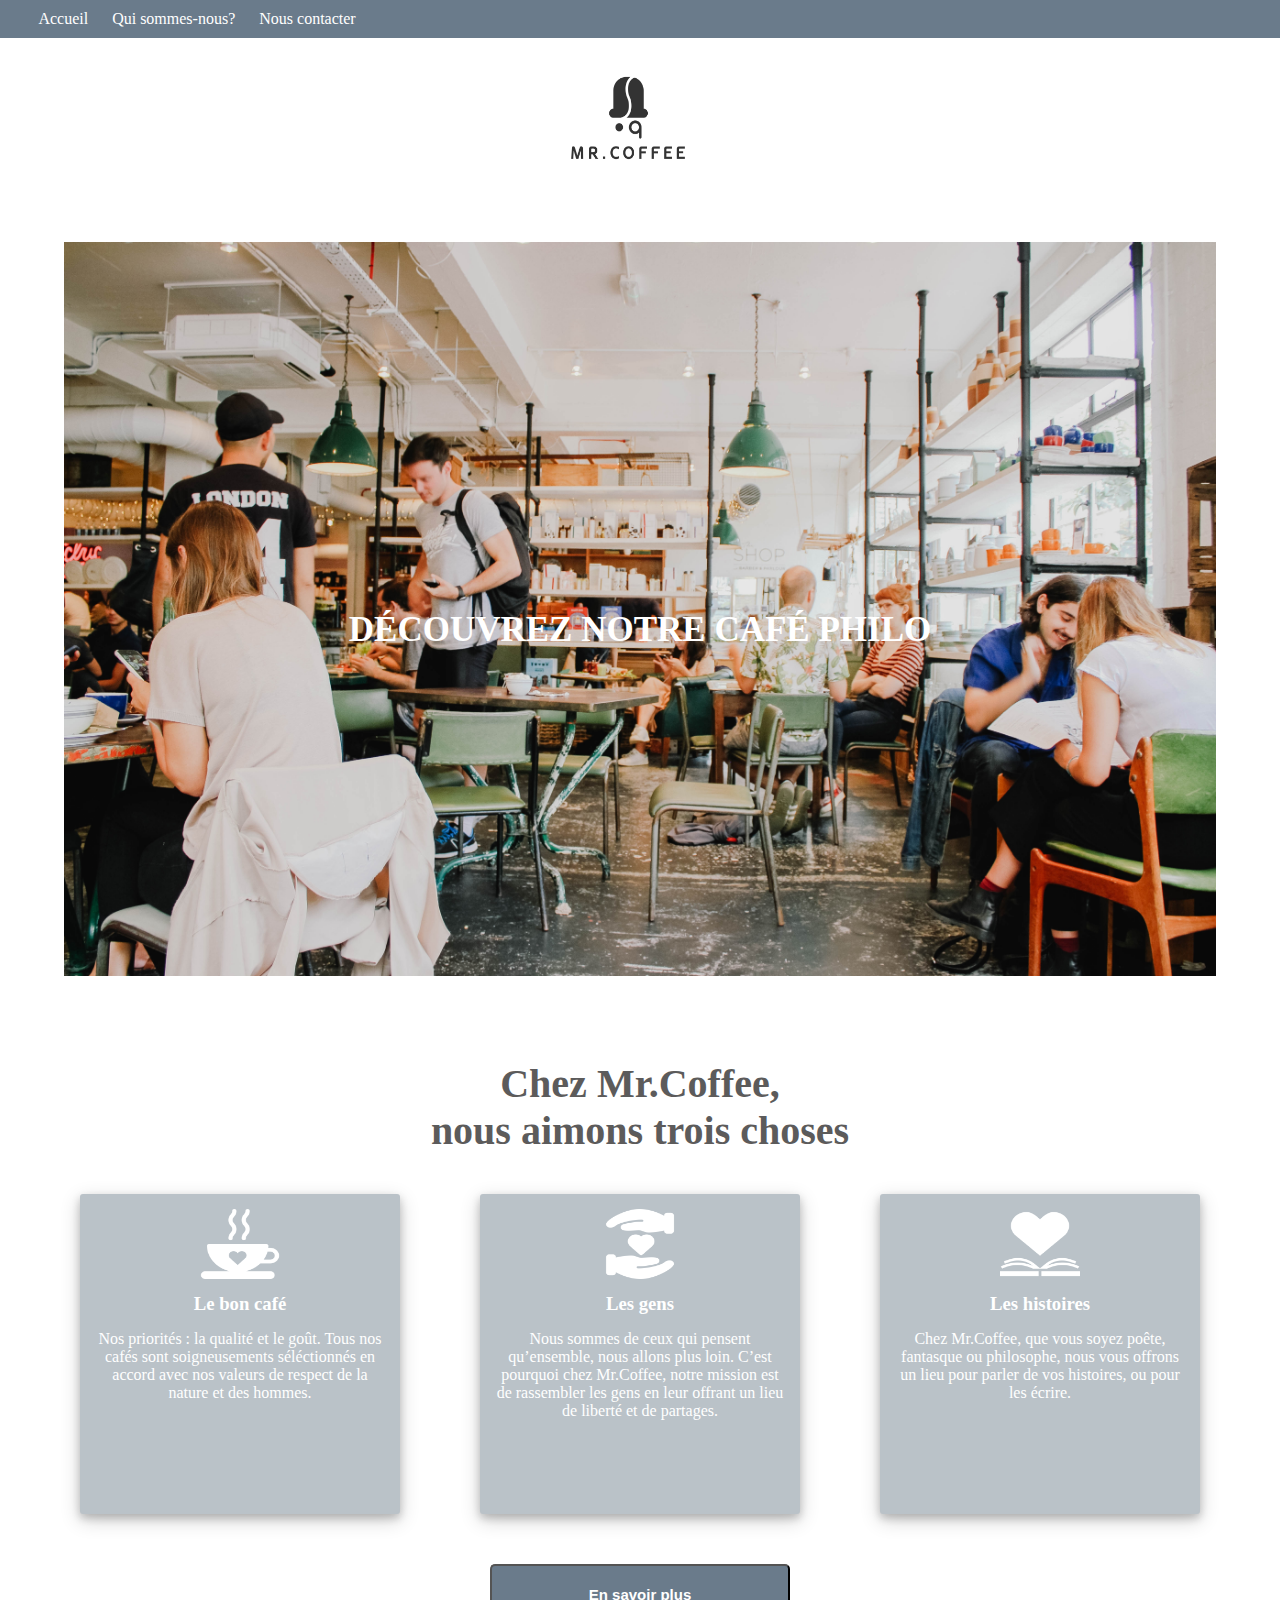
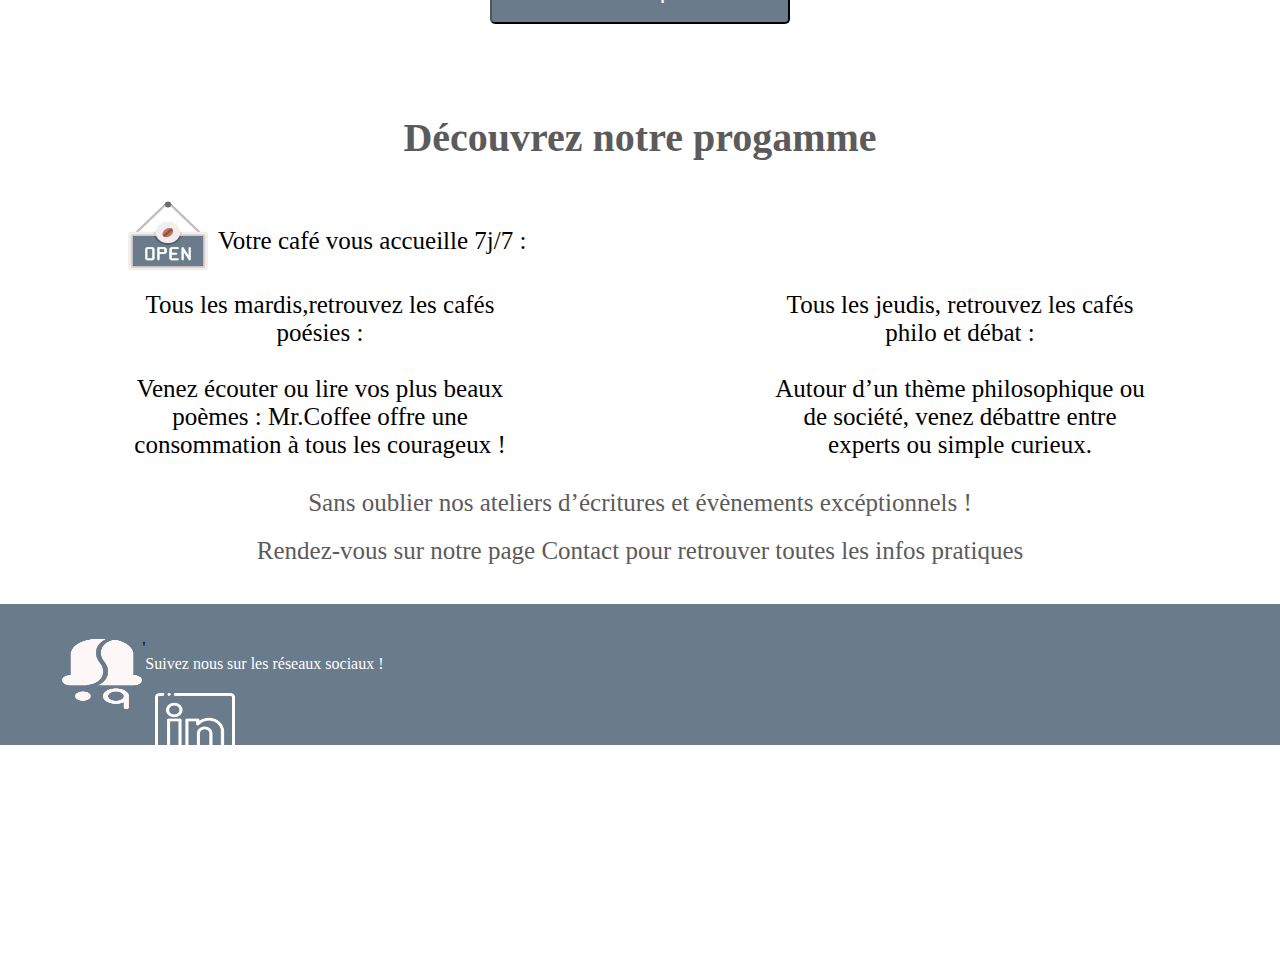
<file: index.html>
<!DOCTYPE html>
<html lang="fr">

<head>
    <meta charset="UTF-8">
    <meta http-equiv="X-UA-Compatible" content="IE=edge">
    <meta name="viewport" content="width=device-width, initial-scale=1.0">
    <link rel="stylesheet" href="application.css">
    </link>
    <title>Index Page</title>
</head>


<body>
    <header>
        <nav class="flex space-between">
            <div>
                <a href="#">Accueil</a>
                <a href="#">Qui sommes-nous?</a>
                <a href="#">Nous contacter</a>
            </div>
        </nav>

        <img src="./Assets/logo_mrcoffee.png">
    </header>

    <main>
        <section>
            <div class="container">
                <img src="./Assets/mr_coffee_salle.jpg" alt="A busy cafe with lots of people">
                <h2>découvrez notre café philo</h2>
            </div>
        </section>

        <section>
            <div class="subheading">
                <h1>Chez Mr.Coffee,
                    <br>nous aimons trois choses
                </h1>
            </div>
            <div class="cards flex space-evenly">
                <div class="card">
                    <img src="./Assets/icon_café.png" alt="steaming coffee cup">
                    <h3>Le bon café</h3>
                    <p>Nos priorités : la qualité et le goût.
                        Tous nos cafés sont soigneusements
                        séléctionnés en accord avec nos
                        valeurs de respect de la nature et des
                        hommes.</p>
                </div>
                <div class="card">
                    <img src="./Assets/icon_gens.png" alt="clasping hands">
                    <h3>Les gens</h3>
                    <p>Nous sommes de ceux qui pensent
                        qu’ensemble, nous allons plus loin.
                        C’est pourquoi chez Mr.Coffee, notre
                        mission est de rassembler les gens en
                        leur offrant un lieu de liberté et de
                        partages.</p>
                </div>
                <div class="card">
                    <img src="./Assets/icon_histoires.png" alt="an open book">
                    <h3>Les histoires</h3>
                    <p>Chez Mr.Coffee, que vous soyez
                        poête, fantasque ou philosophe, nous
                        vous offrons un lieu pour parler de
                        vos histoires, ou pour les écrire. </p>
                </div>
            </div>
            <button>En savoir plus</button>
            <div class="subheading">
                <h1>Découvrez notre progamme</h1>
            </div>
        </section>

        <sectio class="menu">
            <div class="flex" id="logo">
                <img src="./Assets/icon_open.png" alt="Open sign">
                <p><strong>Votre café vous accueille 7j/7 :</strong></p>
            </div>

            <div class="row">
                <div class="column">
                    <p>Tous les mardis,retrouvez <strong>les cafés poésies :</strong></p><br>
                    <p><strong>Venez écouter ou lire vos plus beaux poèmes : Mr.Coffee offre une consommation à tous les
                            courageux !</strong></p>
                </div>
                <div class="column">
                    <p>Tous les jeudis, retrouvez <strong>les cafés philo et débat :</strong></p><br>
                    <p><strong>Autour d’un thème philosophique ou de société, venez débattre entre experts ou simple
                            curieux.</strong></p>
                </div>
            </div>
            <div class="subsection">
                <p>Sans oublier nos ateliers d’écritures et évènements excéptionnels !</p>
                <p>Rendez-vous sur notre page Contact pour retrouver
                    toutes les infos pratiques</p>
            </div>


            </section>

    </main>

    <footer>
        <nav class="flex">
            <img src="./Assets/logo_blanc.png" alt="White Mr Coffee logo">
            '<div class="verticalfooter">
            <a href="#">Suivez nous sur les réseaux sociaux !</a>
            <div class="bottom">
                <img src="./Assets/logo_linkedin.png">
                <img src="./Assets/logo_twitter.png">
                <img src="./Assets/logo_facebook.png">
            </div>
        </div>
        </nav>
    </footer>
</body>


</html>
</file>
<file: application.css>
/*  GLOBAL PROPERTIES */

*, *::after, *::before {
  margin: 0;
  padding: 0;
  box-sizing: border-box;
}

.flex {
  display: flex;
}

.flex.space-between {
  justify-content: space-between;

}

.flex.space-evenly{
  justify-content: space-evenly;
}





/* NAV LAYOUT */
nav{
  background-color:#6a7b8b;
  padding: 10px 3%;
}

.flex.space-between>img{
  width:30px;
  height:35px;

}

nav a{
  text-decoration: none;
  color:white;
  font-weight: 100;
  font-size: 16px;
  align-self: center;
}

.flex div{
align-self: center;
}


nav > div > a:not(:last-child) {
  margin-right: 20px;
}

/* HEADER */

header>img:not(:first-child){
  width:130px;
  height:140px;
  margin:10px 44%
  
}

/* HOMEPAGE LAYOUT */

.container img{
  width:90%;
  margin: 40px 5%;
}

.container>h2{
text-transform: uppercase;
position: absolute;
top: 70%;
left: 50%;
transform: translate(-50%, -50%);
font-weight: 900;
font-size: 35px;
color:#fff
}

.card{
  background-color:#bac2c8;
  width:320px;
  height:320px;
  text-align: center;
  padding:15px;
  color:#fff;
  border-radius: 3px;
  box-shadow: 0 4px 8px 0 rgba(0, 0, 0, 0.2), 0 6px 20px 0 rgba(0, 0, 0, 0.19);
}

.card img{
  width: 100px;
  height: 110px;
}

.card h3{
  margin:10px 0px 15px;
}

.subheading{
  margin: 40px 27%;
  font-size: 20px;
  font-weight: 1000;
  color:#5c5b5b;
  text-align: center;
}

button{
  margin:50px 25%;
  height:60px;
  width:300px;
  border-radius: 5px;
  background-color: #6a7b8b;
  color:#fff;
  font-size: 15px;
  font-weight: 700;
}


.flex img{
  height:70px;
  width:80px;
}

.row {
  display: flex;
}

.column, #logo {
  flex: 50%;
  margin:10px 10%;
  text-align: center;
}

#logo>p{
  align-self: center;
  margin: 10px 0 0 10px;
}

.menu{
  font-size: 25px;
  font-weight: 200;
}

.subsection>p{
  margin:20px 10%;
  text-align: center;
  color:#5c5b5b;
}

.bottom{
  position: relative;
  align-content: center;
  height: 20px;
  width: 10px;
}

/*Footer*/

footer {
  display: flex;
  justify-content: space-between;
  text-align: center;
  background-color: #6a7b8b;
  padding: 2%;
  margin-top: 3%;
}
footer > img {
  width:40px;
  height:60px;
}
footer div img {
  width: 2%;
  margin-top: 20px;
  margin-left: 10px;
  margin-right: 10px;
}
footer p {
  color: white;
}

#footer {
  padding-top: 1%;
}

/* ABOUT PAGE */

section {
  text-align: center;
}

.main {
  margin: 0;
  padding: 0;
  display: flex;
  flex-direction: row;
}
.first-col {
  flex: 60%;
  padding: 5%;
  text-align: left;
}
.first-col p,
h1 {
  margin-bottom: 5%;
}
.second-col {
  flex: 40%;
  padding: 2%;
}
.second-col img {
  width: 90%;
  height: 90%;
}
.heading {
  font-size: 35px;
  color: #5c5b5b;
}
.subhead{
  font-size: 22px;
  color: #5c5b5b;
}

.main p{
  font-size: 20px;
  color: #5c5b5b;
}


/*CONTACT PAGE*/

.form {
  text-align: left;
  margin-left:23%;
}
#contact img:last-child {
  margin: 5% 0 5% 5%;
  padding: 0;
  width: 60%;
  align-self: flex-start;
}

#contact:not(:last-child) {
  font-size: 22px;
  color: #5c5b5b;
}


@media screen and (max-width: 912px) {
  
  
  footer > img {
    width: 10%;
    margin-top: 0;
  }
  footer div img {
    width: 5%;
    margin-top: 3%;
  }

  .cards.flex.space-evenly {
    flex-direction: column;
    justify-content: center;
    align-items: center;
  }

  .card{
    margin:5% 50%;
  }

  .main {
    flex-direction: column-reverse;
  }
  .second-col img {
    width: 80%;
    height: 80%;
    margin: 5%;
  }
  .heading {
    font-size: 20px;
  }
  .subhead {
    font-size: 12px;
  }

  section img:last-child {
    margin: 5% 0 5% 15%;
    padding: 0;
    width: 70%;
  }

  .first-col{
    margin:auto 2px;
  }

}
</file>
